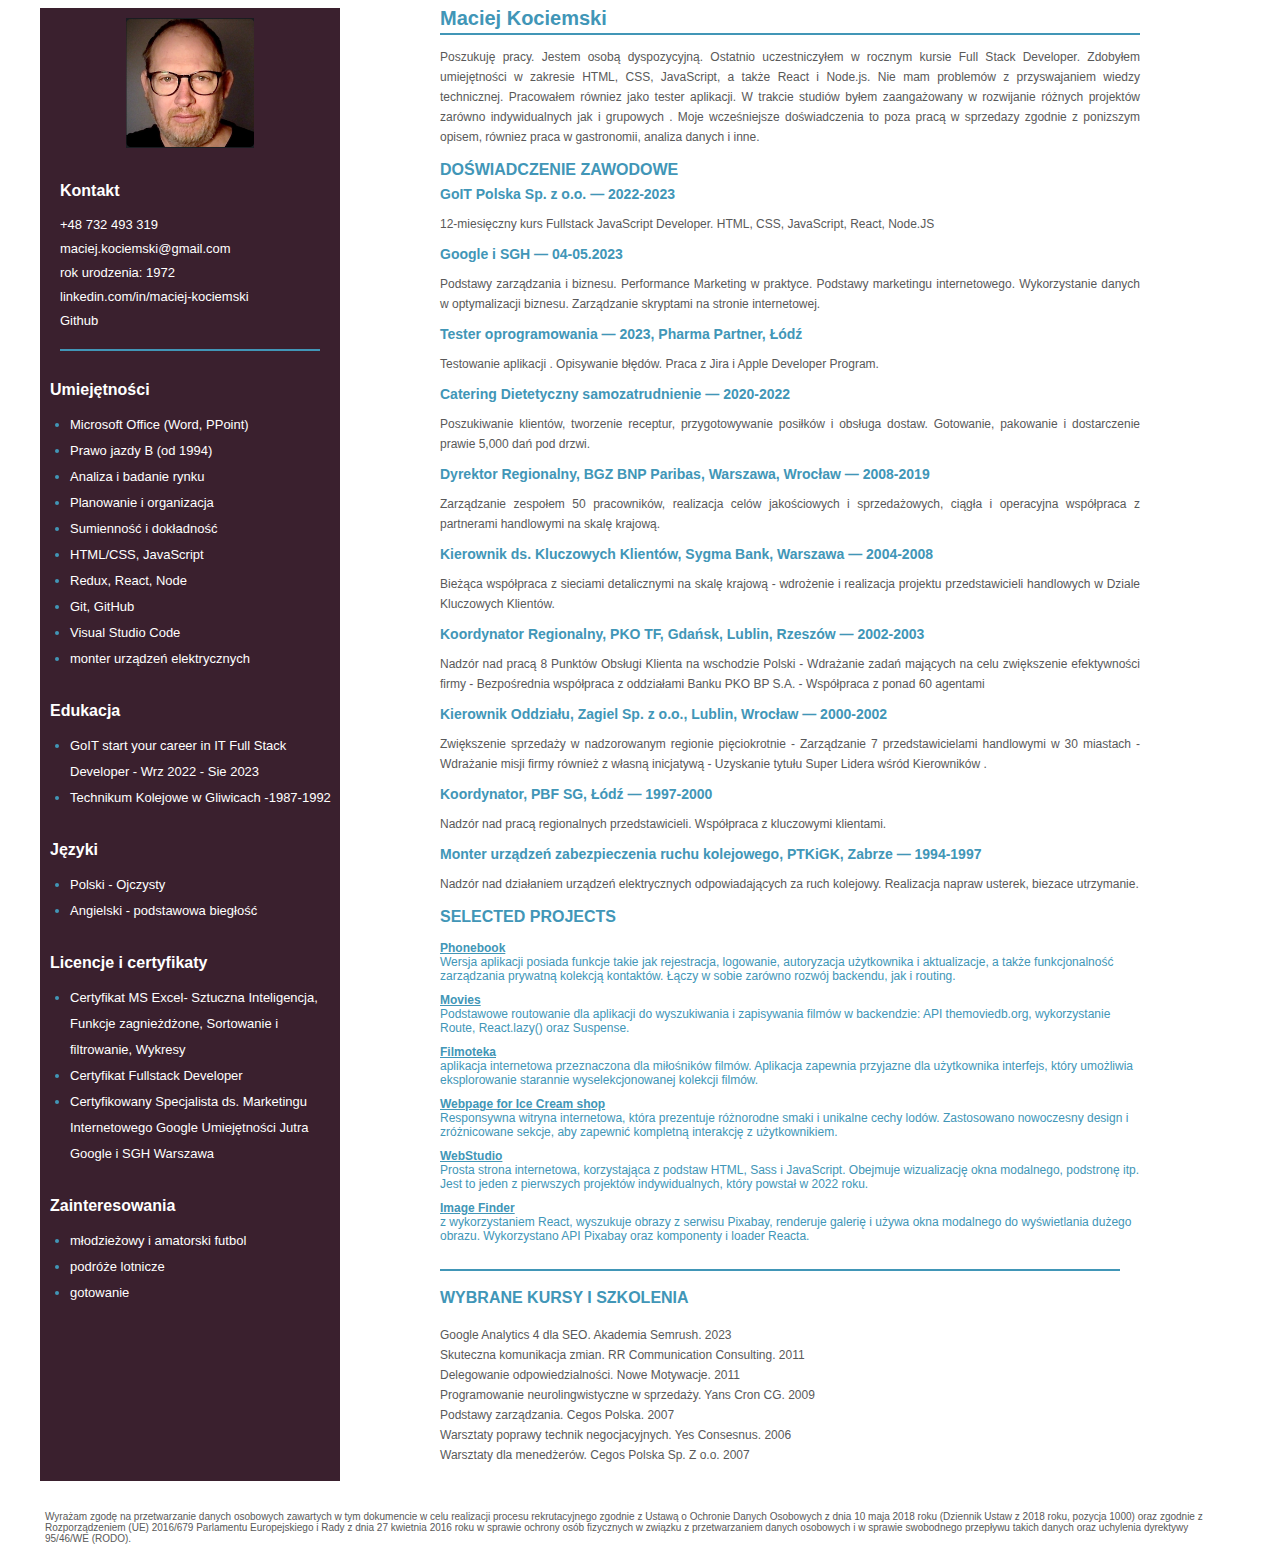
<file: cv_about/index.html>
<!DOCTYPE html>
<html lang="en">

<head>
    <meta charset="UTF-8" />
    <meta http-equiv="X-UA-Compatible" content="IE=edge" />
    <meta name="viewport" content="width=device-width, initial-scale=1.0" />
    <title>Cv - Maciej Kociemski</title>
    <link rel="preconnect" href="https://fonts.googleapis.com" />
    <link rel="preconnect" href="https://fonts.gstatic.com" crossorigin />
    <link href="https://fonts.googleapis.com/css2?family=Montserrat:wght@400;700&display=swap" rel="stylesheet" />
    <link href="style.css" rel="stylesheet" />
</head>

<body>
    <div class="wrapper">
        <main>
            <div class="main-description">
                <h1>Maciej Kociemski</h1>
                <h2 class="job-title"></h2>
                <!-- <h2 class="header-primary">O mnie</h2> -->
                <p class="description">
                    Poszukuję pracy. Jestem osobą dyspozycyjną. Ostatnio uczestniczyłem w rocznym kursie Full Stack
                    Developer. Zdobyłem umiejętności w zakresie HTML, CSS, JavaScript, a także React i Node.js. Nie mam problemów z przyswajaniem wiedzy technicznej. Pracowałem równiez jako tester aplikacji. W trakcie studiów byłem zaangażowany w rozwijanie różnych
                    projektów zarówno indywidualnych jak i grupowych . Moje wcześniejsze doświadczenia to poza
                    pracą w sprzedazy zgodnie z ponizszym opisem, równiez praca w gastronomii, analiza danych i inne.
                </p>
            </div>
            <h2 class="header-primary">Doświadczenie Zawodowe</h2>
            <!-- <div class="job-area">
                <h3 class="job-name">
                    3M - Wrocław— 2024 
                </h3>
                <p class="description">Production Line Operator</p>
            </div> -->
            <div class="job-area">
                <h3 class="job-name">
                    GoIT Polska Sp. z o.o. — 2022-2023
                </h3>
                <p class="description">12-miesięczny kurs Fullstack JavaScript Developer. HTML, CSS, JavaScript,
                    React,
                    Node.JS</p>
            </div>
            <div class="job-area">

                <h3 class="job-name">
                    Google i SGH — 04-05.2023
                </h3>
                <p class="description">Podstawy zarządzania i biznesu. Performance Marketing w praktyce. Podstawy
                    marketingu internetowego. Wykorzystanie
                    danych w optymalizacji biznesu. Zarządzanie skryptami na stronie internetowej.</p>
            </div>
            <div>

                <h3 class="job-name">
                    Tester oprogramowania — 2023, Pharma Partner, Łódź
                </h3>
                <p class="description">Testowanie aplikacji . Opisywanie błędów. Praca z Jira i Apple Developer Program.
                </p>
            </div>
            <div>

                <h3 class="job-name">
                    Catering Dietetyczny samozatrudnienie — 2020-2022
                </h3>
                <p class="description">Poszukiwanie klientów, tworzenie receptur, przygotowywanie posiłków i obsługa
                    dostaw.
                    Gotowanie, pakowanie i dostarczenie prawie 5,000 dań pod drzwi.</p>
            </div>

            <div>

                <h3 class="job-name">
                    Dyrektor Regionalny, BGZ BNP Paribas, Warszawa, Wrocław — 2008-2019
                </h3>
                <p class="description">Zarządzanie zespołem 50 pracowników, realizacja celów jakościowych i
                    sprzedażowych,
                    ciągła i operacyjna współpraca z partnerami handlowymi na skalę krajową.</p>
            </div>
            <div>

                <h3 class="job-name">
                    Kierownik ds. Kluczowych Klientów, Sygma Bank, Warszawa — 2004-2008
                </h3>
                <p class="description">Bieżąca współpraca z sieciami detalicznymi na skalę krajową - wdrożenie i
                    realizacja
                    projektu przedstawicieli handlowych w Dziale Kluczowych Klientów.</p>
            </div>
            <div>

                <h3 class="job-name">
                    Koordynator Regionalny, PKO TF, Gdańsk, Lublin, Rzeszów — 2002-2003
                </h3>
                <p class="description">Nadzór nad pracą 8 Punktów Obsługi Klienta na wschodzie Polski -
                    Wdrażanie zadań
                    mających na celu zwiększenie efektywności firmy - Bezpośrednia współpraca z oddziałami Banku PKO BP
                    S.A. -
                    Współpraca z ponad 60 agentami</p>
            </div>
            <div>

                <h3 class="job-name">
                    Kierownik Oddziału, Zagiel Sp. z o.o., Lublin, Wrocław — 2000-2002
                </h3>
                <p class="description">Zwiększenie sprzedaży w nadzorowanym regionie pięciokrotnie - Zarządzanie 7
                    przedstawicielami handlowymi w 30 miastach - Wdrażanie misji firmy również z własną inicjatywą -
                    Uzyskanie tytułu Super Lidera wśród Kierowników .</p>
            </div>
            <div>

                <h3 class="job-name">
                    Koordynator, PBF SG, Łódź — 1997-2000
                </h3>
                <p class="description">Nadzór nad pracą regionalnych przedstawicieli. Współpraca z kluczowymi
                    klientami.</p>
            </div>
            <div>

                <h3 class="job-name">
                    Monter urządzeń zabezpieczenia ruchu kolejowego, PTKiGK, Zabrze — 1994-1997
                </h3>
                <p class="description">Nadzór nad działaniem urządzeń elektrycznych odpowiadających za ruch kolejowy.
                    Realizacja napraw usterek, biezace utrzymanie.</p>
            </div>

            <div class="projects">
                <h2 class="header-primary">Selected projects</h2>
                <ul class="list-primary">
                    <li>
                        <div class="project-item">
                            <a class="list-primary-text" href="https://maciejkociemski.github.io/goit-react-hw-08-phonebook/" target="_blank">
                                Phonebook</a>
                            <span class="descript_"></span>
                            <p class="projects-description">
                                Wersja aplikacji posiada funkcje takie jak rejestracja, logowanie, autoryzacja użytkownika i aktualizacje, a
                                także funkcjonalność zarządzania prywatną kolekcją kontaktów. Łączy w sobie zarówno rozwój backendu, jak i routing.
                            </p>
                        </div>
                    </li>
                    <li>
                        <div class="project-item">
                            <a class="list-primary-text" href="https://maciejkociemski.github.io/goit-react-hw-05-movies/" target="_blank">
                                Movies</a>
                            <span></span>
                            <p class="projects-description">
                                Podstawowe routowanie dla aplikacji do wyszukiwania i zapisywania filmów w backendzie: API themoviedb.org, wykorzystanie
                                Route, React.lazy() oraz Suspense.
                            </p>
                        </div>
                    </li>
                    <li>
                        <div class="project-item">
                            <a class="list-primary-text" href="https://joanna-jasinska.github.io/Filmoteka/" target="_blank">Filmoteka</a>
                            <span></span>
                            <p class="projects-description">
                                aplikacja internetowa przeznaczona dla miłośników filmów. Aplikacja zapewnia przyjazne dla użytkownika interfejs, który
                                umożliwia eksplorowanie starannie wyselekcjonowanej kolekcji filmów.
                            </p>
                        </div>
                    </li>
                    <li>
                        <div class="project-item">
                            <a class="list-primary-text" href="https://maciekdul.github.io/IceCream-project/" target="_blank">
                                Webpage for Ice Cream shop</a>
                            <span></span>
                            <p class="projects-description">
                                Responsywna witryna internetowa, która prezentuje różnorodne smaki i unikalne cechy lodów. Zastosowano nowoczesny design
                                i zróżnicowane sekcje, aby zapewnić kompletną interakcję z użytkownikiem.
                            </p>
                        </div>

                    </li>

                    <li>
                        <div class="project-item">
                            <a class="list-primary-text" href="https://maciejkociemski.github.io/goit-markup-hw-08/" target="_blank">
                                WebStudio</a>
                            <span></span>
                            <p class="projects-description">
                                Prosta strona internetowa, korzystająca z podstaw HTML, Sass i JavaScript. Obejmuje wizualizację okna modalnego,
                                podstronę itp. Jest to jeden z pierwszych projektów indywidualnych, który powstał w 2022 roku.
                            </p>
                        </div>
                    </li>
                    <li>
                        <div class="project-item">
                            <a class="list-primary-text" href="https://maciejkociemski.github.io/goit-react-hw03-image-finder/" target="_blank">
                                Image Finder</a>
                            <span></span>
                            <p class="projects-description">
                                z wykorzystaniem React, wyszukuje obrazy z serwisu Pixabay, renderuje galerię i używa okna modalnego do wyświetlania dużego
                                obrazu. Wykorzystano API Pixabay oraz komponenty i loader Reacta.
                            </p>
                        </div>
                    </li>
                </ul>
            </div>

            <p class="underline"></p>

            <div>
                <h2 class="header-primary">Wybrane kursy i szkolenia</h2>
                <ul class="list-third">
                    <li><span class="list-third-item description">
                            Google Analytics 4 dla SEO. Akademia Semrush. 2023</span></li>
                    <li><span class="list-third-item description">
                            Skuteczna komunikacja zmian. RR Communication Consulting. 2011</span></li>
                    <li><span class="list-third-item description">
                            Delegowanie odpowiedzialności. Nowe Motywacje. 2011</span></li>
                    <li><span class="list-third-item description">
                            Programowanie neurolingwistyczne w sprzedaży. Yans Cron CG. 2009</span></li>
                    <li><span class="list-third-item description">
                            Podstawy zarządzania. Cegos Polska. 2007</span></li>
                    <li><span class="list-third-item description">
                            Warsztaty poprawy technik negocjacyjnych. Yes Consesnus. 2006</span></li>
                    <li><span class="list-third-item description">
                            Warsztaty dla menedżerów. Cegos Polska Sp. Z o.o. 2007</span></li>
                </ul>
            </div>


        </main>
        <aside>
            <img class="cv-photo" src="photo_cv_small.jpeg" width="300" height="auto" alt="Photography" />
            <div class="contact-block">
                <h2 class="header-secondary">Kontakt</h2>
                <p class="contact-links">
                    <a class="contact-links" href="tel:48 603 832 264">+48 732 493 319</a>
                    <br />
                    <a class="contact-links" href="mailto:maciej.kociemski@gmail.com">maciej.kociemski@gmail.com</a>
                    <br />
                    <span>rok urodzenia: 1972</span><br>
                    <a class="contact-links" href="https://linkedin.com/in/maciej-kociemski"
                        target="_blank">linkedin.com/in/maciej-kociemski
                    </a>
                    <br />
                    <a class="contact-links" href="https://github.com/MaciejKociemski" target="_blank">Github</a>
                </p>
                <p class="underline"></p>
            </div>
            <div class="skills-block">
                <h2 class="header-secondary">Umiejętności</h2>
                <ul class="list-secondary">
                    <li><span class="list-secondary-item">Microsoft Office (Word, PPoint)</span></li>
                    <li><span class="list-secondary-item">Prawo jazdy B (od 1994)</span></li>
                    <li><span class="list-secondary-item">Analiza i badanie rynku</span></li>
                    <li><span class="list-secondary-item">Planowanie i organizacja</span></li>
                    <li><span class="list-secondary-item">Sumienność i dokładność</span></li>
                    
                    <li><span class="list-secondary-item">HTML/CSS, JavaScript</span></li>
                    <!-- <li><span class="list-secondary-item">JavaScript</span></li> -->
                    <li><span class="list-secondary-item">Redux, React, Node</span></li>
                    <!-- <li><span class="list-secondary-item">React</span></li> -->
                    <!-- <li><span class="list-secondary-item">Node.js</span></li> -->
                    <li><span class="list-secondary-item">Git, GitHub</span></li>
                    <!-- <li><span class="list-secondary-item">DevTools</span></li> -->
                    <li><span class="list-secondary-item">Visual Studio Code</span></li>
                    <li><span class="list-secondary-item">monter urządzeń elektrycznych</span></li>
                    <!-- <li><span class="list-secondary-item">Sass</span></li> -->
                    <!-- <li><span class="list-secondary-item">Trello</span></li> -->
                    <!-- <li><span class="list-secondary-item">Looker Studio</span></li> -->
                    <!-- <li><span class="list-secondary-item">GetResponse</span></li> -->
                    <!-- <li><span class="list-secondary-item">Google Tag Manager</span></li> -->
                    <!-- <li><span class="list-secondary-item">Google Ads</span></li> -->
                </ul>
            </div>
            <div class="education-block">
                <h2 class="header-secondary">Edukacja</h2>
                <ul class="list-secondary">
                    <li><span class="list-secondary-item">GoIT start your career in IT Full Stack Developer - Wrz
                            2022 -
                            Sie 2023</span></li>
                    <li><span class="list-secondary-item">Technikum Kolejowe w Gliwicach -1987-1992</span></li>

                </ul>
            </div>
            <div class="languages-block">
                <h2 class="header-secondary">Języki</h2>
                <ul class="list-secondary">
                    <li><span class="list-secondary-item">Polski - Ojczysty</span></li>
                    <li><span class="list-secondary-item">Angielski - podstawowa biegłość</span></li>
                </ul>
            </div>


            <div class="licences-block">
                <h2 class="header-secondary">Licencje i certyfikaty</h2>
                <ul class="list-secondary">

                    <li>
                        <span class="list-secondary-item">Certyfikat MS Excel- Sztuczna Inteligencja, Funkcje
                            zagnieżdżone, Sortowanie i filtrowanie, Wykresy</span>
                    </li>
                    <li>
                        <span class="list-secondary-item">Certyfikat Fullstack Developer</span>
                    </li>
                    <li>
                        <span class="list-secondary-item">Certyfikowany Specjalista ds. Marketingu Internetowego
                            Google</span>

                        <span class="list-secondary-item">Umiejętności Jutra Google i SGH Warszawa</span>
                    </li>
                </ul>
            </div>
            <div class="interest-block">
                <h2 class="header-secondary">Zainteresowania</h2>

                <ul class="list-secondary">
                    <li><span class="list-secondary-item">młodzieżowy i amatorski futbol</span></li>
                    <li><span class="list-secondary-item">podróże lotnicze</span></li>
                    <li><span class="list-secondary-item">gotowanie</span></li>
                </ul>

            </div>
        </aside>
    </div>
    <footer class="wrapper-footer">
        <p class="text-footer">
            Wyrażam zgodę na przetwarzanie danych osobowych zawartych w tym dokumencie w celu
            realizacji procesu rekrutacyjnego zgodnie z Ustawą o Ochronie Danych Osobowych z dnia 10 maja 2018 roku
            (Dziennik Ustaw z 2018 roku, pozycja 1000) oraz zgodnie z Rozporządzeniem (UE) 2016/679 Parlamentu
            Europejskiego
            i Rady z dnia 27 kwietnia 2016 roku w sprawie ochrony osób fizycznych w związku z przetwarzaniem danych
            osobowych
            i w sprawie swobodnego przepływu takich danych oraz uchylenia dyrektywy 95/46/WE (RODO).
        </p>
    </footer>
</body>

</html>
</file>
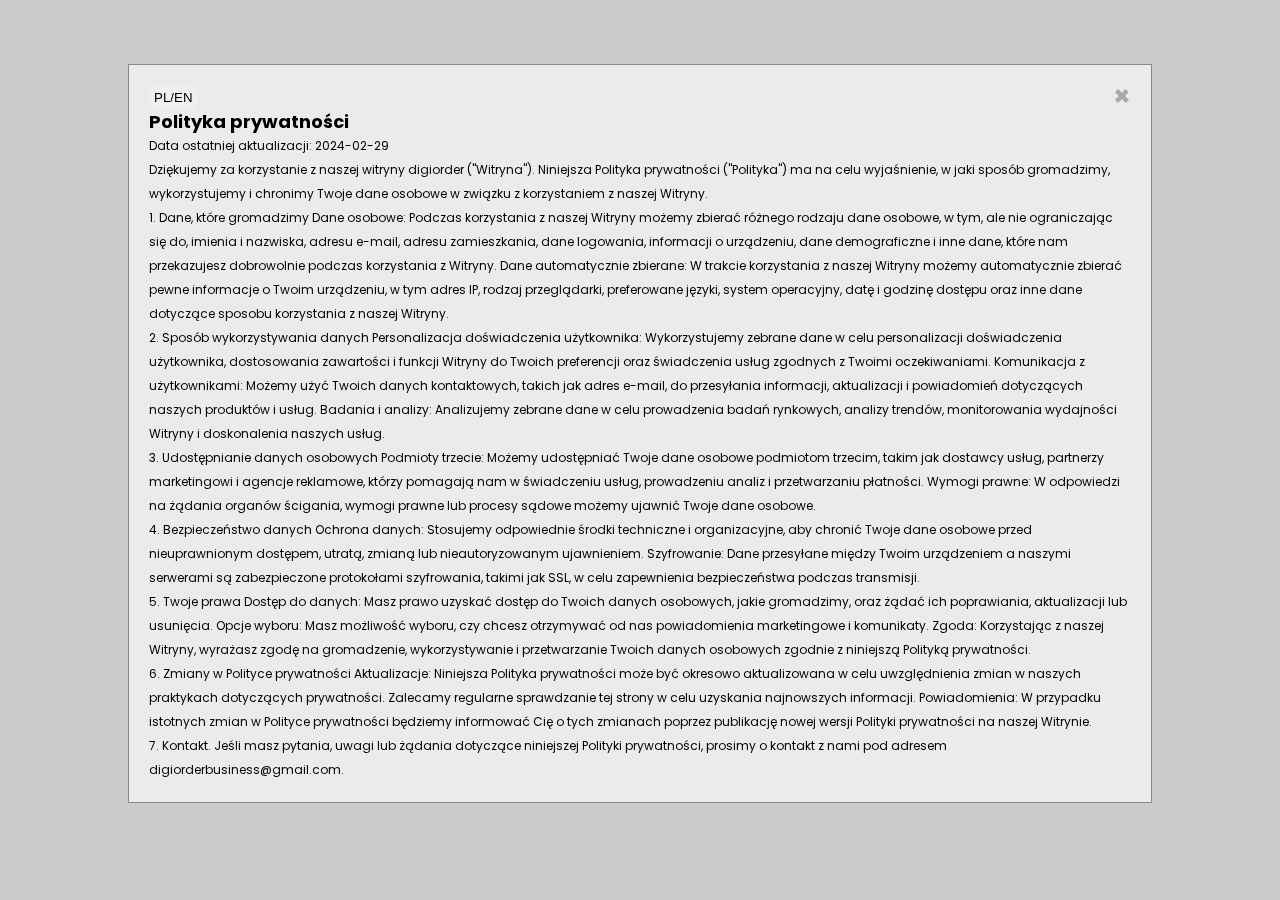
<file: pages/privacypolicy.html>
<!DOCTYPE html>
<html lang="pl">

<head>
    <meta charset="UTF-8">
    <meta name="viewport" content="width=device-width, initial-scale=1.0">
    <title>Polityka prywatności</title>
    <link rel="stylesheet" href="../style.css">
</head>

<body>
    <div id="myModal" class="modal">

        <div class="modal-content">
            <button class="modalChangeBtn" onclick="toggleLanguage()">PL/EN</button>
            <span class="close">&times;</span>
            <div id="privacy-policy">

            </div>

            </div> 
    </div>

    <script src="../js/modal.js"></script>
    <script src="../js/privacypolicy-lang.js"></script>
</body>

</html>
</file>
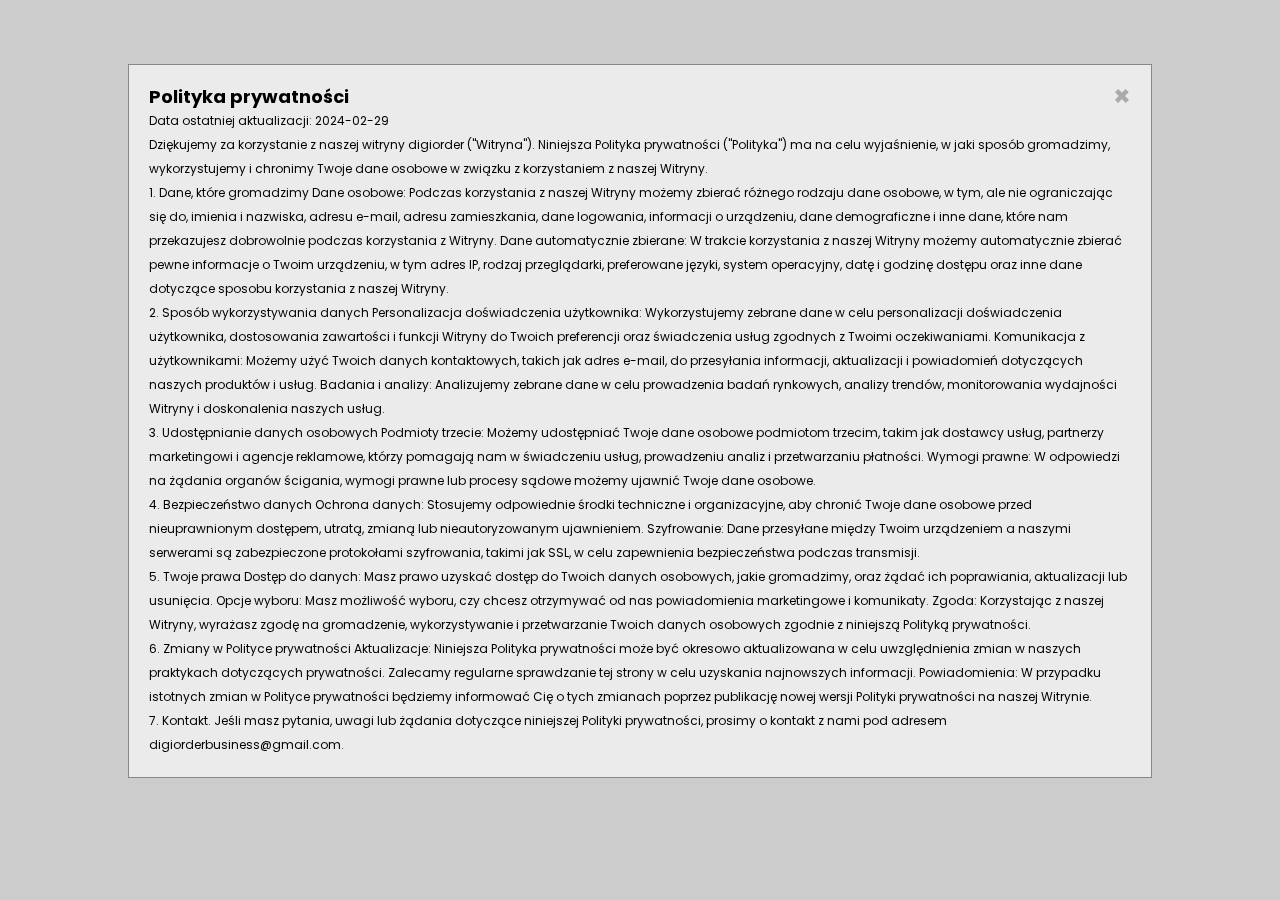
<file: pages/privatypolicy.html>
<!DOCTYPE html>
<html lang="pl">

<head>
    <meta charset="UTF-8">
    <meta name="viewport" content="width=device-width, initial-scale=1.0">
    <title>Polityka prywatności</title>
    <link rel="stylesheet" href="../style.css">
</head>

<body>
    <div id="myModal" class="modal">

        <div class="modal-content">

            <span class="close">&times;</span>

            <h2>Polityka prywatności</h2>
            <p>Data ostatniej aktualizacji: 2024-02-29</p>
            <p>Dziękujemy za korzystanie z naszej witryny digiorder ("Witryna"). Niniejsza Polityka prywatności
                ("Polityka") ma na celu wyjaśnienie, w jaki sposób gromadzimy, wykorzystujemy i chronimy Twoje dane
                osobowe w związku z korzystaniem z naszej Witryny.</p>
            <p>1. Dane, które gromadzimy
                Dane osobowe: Podczas korzystania z naszej Witryny możemy zbierać różnego rodzaju dane osobowe, w tym,
                ale nie
                ograniczając się do, imienia i nazwiska, adresu e-mail, adresu zamieszkania, dane logowania, informacji
                o urządzeniu,
                dane demograficzne i inne dane, które nam przekazujesz dobrowolnie podczas korzystania z Witryny.
                Dane automatycznie zbierane: W trakcie korzystania z naszej Witryny możemy automatycznie zbierać pewne
                informacje o
                Twoim urządzeniu, w tym adres IP, rodzaj przeglądarki, preferowane języki, system operacyjny, datę i
                godzinę dostępu
                oraz inne dane dotyczące sposobu korzystania z naszej Witryny.</p>
            <p>
                2. Sposób wykorzystywania danych
                Personalizacja doświadczenia użytkownika: Wykorzystujemy zebrane dane w celu personalizacji
                doświadczenia
                użytkownika,
                dostosowania zawartości i funkcji Witryny do Twoich preferencji oraz świadczenia usług zgodnych z Twoimi
                oczekiwaniami.
                Komunikacja z użytkownikami: Możemy użyć Twoich danych kontaktowych, takich jak adres e-mail, do
                przesyłania
                informacji,
                aktualizacji i powiadomień dotyczących naszych produktów i usług.
                Badania i analizy: Analizujemy zebrane dane w celu prowadzenia badań rynkowych, analizy trendów,
                monitorowania
                wydajności Witryny i doskonalenia naszych usług.</p>
            <p>
                3. Udostępnianie danych osobowych
                Podmioty trzecie: Możemy udostępniać Twoje dane osobowe podmiotom trzecim, takim jak dostawcy usług,
                partnerzy
                marketingowi i agencje reklamowe, którzy pomagają nam w świadczeniu usług, prowadzeniu analiz i
                przetwarzaniu płatności.
                Wymogi prawne: W odpowiedzi na żądania organów ścigania, wymogi prawne lub procesy sądowe możemy ujawnić
                Twoje dane
                osobowe.</p>

            <p>4. Bezpieczeństwo danych
                Ochrona danych: Stosujemy odpowiednie środki techniczne i organizacyjne, aby chronić Twoje dane osobowe
                przed
                nieuprawnionym dostępem, utratą, zmianą lub nieautoryzowanym ujawnieniem.
                Szyfrowanie: Dane przesyłane między Twoim urządzeniem a naszymi serwerami są zabezpieczone protokołami
                szyfrowania,
                takimi jak SSL, w celu zapewnienia bezpieczeństwa podczas transmisji.</p>
            <p>5. Twoje prawa
                Dostęp do danych: Masz prawo uzyskać dostęp do Twoich danych osobowych, jakie gromadzimy, oraz żądać ich
                poprawiania,
                aktualizacji lub usunięcia.
                Opcje wyboru: Masz możliwość wyboru, czy chcesz otrzymywać od nas powiadomienia marketingowe i
                komunikaty.
                Zgoda: Korzystając z naszej Witryny, wyrażasz zgodę na gromadzenie, wykorzystywanie i przetwarzanie
                Twoich danych
                osobowych zgodnie z niniejszą Polityką prywatności.
            </p>
            <p>
                6. Zmiany w Polityce prywatności
                Aktualizacje: Niniejsza Polityka prywatności może być okresowo aktualizowana w celu uwzględnienia zmian
                w naszych
                praktykach dotyczących prywatności. Zalecamy regularne sprawdzanie tej strony w celu uzyskania
                najnowszych informacji.
                Powiadomienia: W przypadku istotnych zmian w Polityce prywatności będziemy informować Cię o tych
                zmianach poprzez
                publikację nowej wersji Polityki prywatności na naszej Witrynie.</p>
            <p> 7. Kontakt.
                Jeśli masz pytania, uwagi lub żądania dotyczące niniejszej Polityki prywatności, prosimy o kontakt z
                nami pod adresem
                digiorderbusiness@gmail.com.</p>
        </div>
    </div>

    <script src="../js/modal.js"></script>
</body>

</html>
</file>
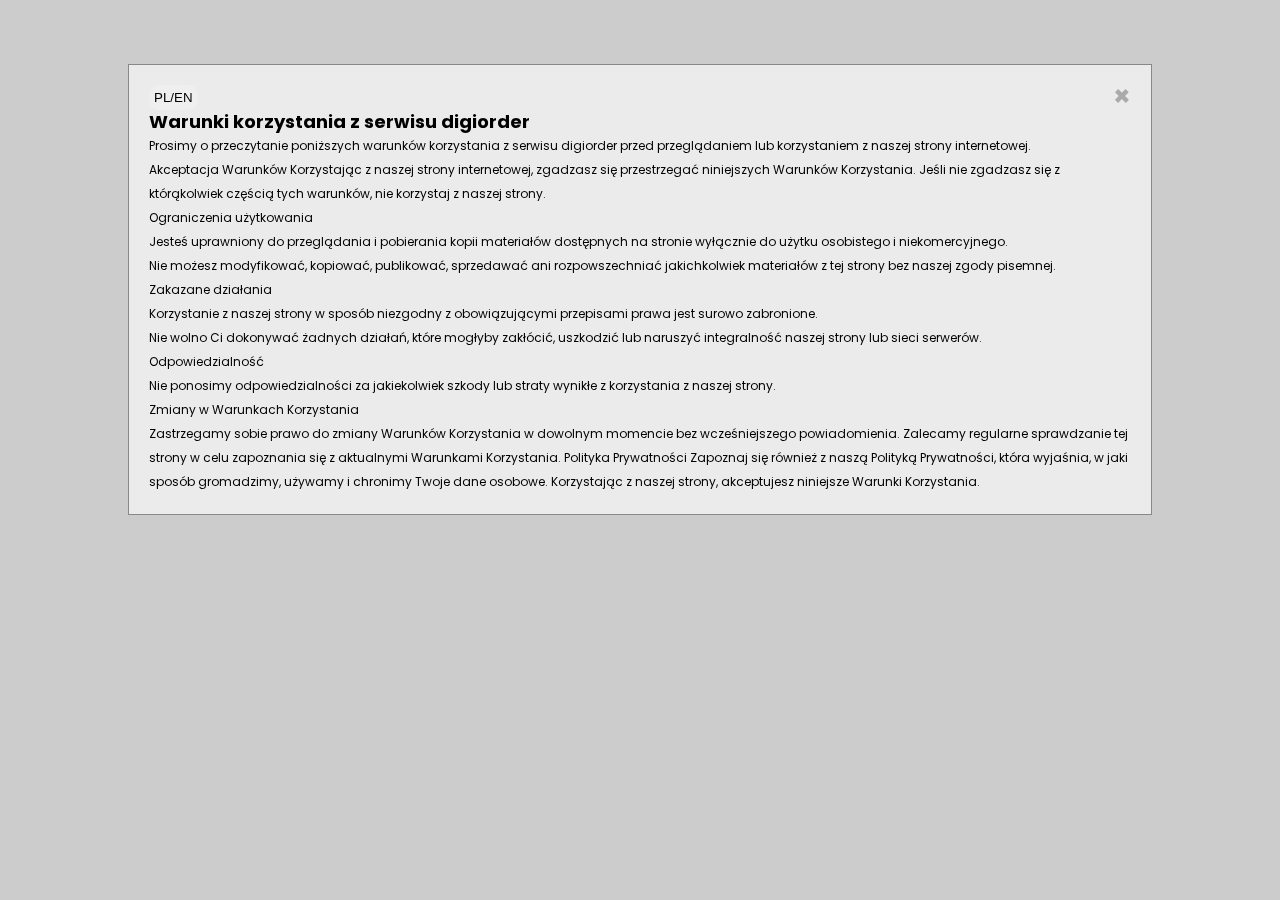
<file: pages/terms.html>
<!DOCTYPE html>
<html lang="en">

<head>
    <meta charset="UTF-8">
    <meta name="viewport" content="width=device-width, initial-scale=1.0">
    <title>terms and conditions</title>
    <link rel="stylesheet" href="../style.css">
</head>

<body>
    <div id="myModal" class="modal">
        <div class="modal-content">
            <button class="modalChangeBtn" onclick="toggleLanguage()">PL/EN</button>
            <span class="close">&times;</span>
            <div id="terms-and-conditions">
            </div>
            <script src="../js/modal.js"></script>
            <script src="../js/term-lang.js"></script>
        </div>
    </div>

</body>

</html>
</file>
<file: cv_about/style.css>
* {
  color: rgb(65, 150, 183);
}

body {
  font-family: Verdana, Geneva, Tahoma, sans-serif;
  background: #ffffff;
}

.wrapper {
  display: flex;
  flex-direction: row-reverse;
  justify-content: center;
  width: 1200px;
  margin: 0 auto 0 auto;
  background: #fff;
}

span {
  color: #fff;
}

.descript_ {
  color: #0077b5;
}
.wrapper-footer {
  display: flex;
  flex-direction: row-reverse;
  justify-content: center;
  width: 1200px;
  margin: 0 auto 0 auto;
  background: #ffffff;
  margin-top: 20px;
}

.text-footer {
  padding-left: 5px;
  padding-right: 5px;
  font-size: 10px;
  color: #595959;
}

aside {
  width: 400px;
  background: #2f1423f2;
  height: auto;
}

.cv-photo {
  border: transparent;
  margin-top: 10px;

  width: 300px;
  height: 130px;

  object-fit: contain;
}

.header-secondary {
  color: #ffffff;
}

.underline {
  border-bottom: 1px solid #fff;
  width: auto;
  margin-right: 20px;
}

.contact-links {
  text-decoration: none;
  color: #ffffff;
  font-size: 13px;
  line-height: 24px;
}

.bold {
  font-weight: 700;
}

.list-secondary {
  font-size: 13px;
  line-height: 26px;
  margin-left: 20px;
  padding-left: 0px;
  /* list-style-position: inside; */
}

.list-third {
  list-style: none;
}

.list-third-item {
  font-size: 13px;
  line-height: 24px;
  margin-left: -40px;
  padding-left: 0px;
  list-style-position: inside;
}

.list-secondary-item {
  color: #ffffff;
}

.contact-block {
  margin-top: 30px;
  margin-left: 20px;
}

.skills-block {
  margin-top: 30px;
  margin-left: 10px;
}

.education-block {
  margin-top: 30px;
  margin-left: 10px;
}

.licences-block {
  margin-top: 30px;
  margin-left: 10px;
}

.languages-block {
  margin-top: 30px;
  margin-left: 10px;
}

.interest-block {
  margin-top: 30px;
  margin-left: 10px;
}

main {
  padding: 5px 100px 0px 100px;
  height: auto;
}

.main-description {
  width: 700px;
}

.job-title {
  font-size: 13px;
  font-weight: 700;
  line-height: 17px;
  border-bottom: 2px solid;
  padding-bottom: 5px;
}

.underline {
  border-bottom: 2px solid;
  /* padding-bottom: 5px; */
}

h1 {
  font-size: 20px;
  font-weight: 700;
  line-height: 10px;
  margin: 0px;
}

h2 {
  font-size: 16px;
  margin-top: 5px;
  margin-bottom: 5px;
}

h3 {
  margin-top: 5px;
  margin-bottom: 5px;
}

.description {
  color: #595959;
  font-size: 12px;
  font-weight: 400;
  line-height: 20px;
  text-align: justify;
}

.projects {
  width: 700px;
}

.list-primary {
  font-size: 13px;
  font-weight: 700;
  line-height: 24px;
  padding-left: 0;
  list-style-position: inside;
  display: flex;
  flex-direction: column;
}

.list-primary li {
  display: flex;
  justify-content: space-between;
  margin-bottom: 10px;
}

.list-primary-item {
  color: #595959;
  font-size: 13px;
  font-weight: 400;
  line-height: 24px;
  text-decoration-line: underline;
  text-align: right;
}

.border {
  font-size: 4px;
  color: #ffffff;
  border-bottom: dashed 1px #a8a8a8;
}

.header-primary {
  padding-top: 2px;
  padding-bottom: 2px;
  text-transform: uppercase;
  font-size: 16px;
  font-weight: 700;
  line-height: 18px;
}

.job-name {
  font-size: 14px;
  font-weight: 700;
}

.highlight {
  color: #fb6d3a;
}

.job-date {
  color: #a8a8a8;
  font-size: 12px;
  font-weight: 400;
  margin-top: 5px;
  margin-bottom: 5px;
}

.job-list {
  font-size: 13px;
  font-weight: 400;
  line-height: 20px;
  text-align: justify;
  margin-top: 5px;
}

.education {
  margin-top: 20px;
}

.university {
  color: #fb6d3a;
  font-size: 15px;
  font-weight: 700;
  line-height: 20px;
}
/* 
.other {
  color: #ffffff;
  font-size: 13px;
  line-height: 20px;
  padding-right: 30px;
} */

.projects-description {
  display: flex;
  margin: 0px;
}

.project-item {
  font-size: 12px;
  font-weight: 400;
  line-height: 14px;
}

.list-primary-text {
  font-weight: 700;
}

.linkedin-icon {
  fill: #0077b5;
  margin-top: 15px;
  margin-left: 15px;
}

.github-icon {
  fill: #0077b5;
  /* margin-top: 15px;
    margin-left: 15px; */
}
</file>
<file: style.css>
@import url("https://fonts.googleapis.com/css2?family=Poppins:ital,wght@0,300;0,400;0,500;0,700;1,300;1,400;1,500;1,700&family=Roboto:wght@100;400;700&display=swap");

:root {
  --logo-color: #932475;
  --hover-color: #e0b7ea;
  --black-color: #000000;
  --pricing-card-color: #faf3e8;
  --pricing-card-color-hover: #fffefb;
  --linkedin-color: #005ebf;
  --github-color: #201f1f;
  --facebook-color: #3c6dbd;
  --yt-color: #b63d3d;
  --instagram-color: #bd3bd8;
  --social-gray-color: #bebaba;
  --social-darkgray-color: #979393;
  --lightyellow-color: #eff0c5;
  --darkyellow-color: #f9ef84;
  --inspiration-box-color: #ebe7e7;
  --card-hover-color: #f3ebfa;
  --card-color: #faf7fc;
}

* {
  padding: 0;
  margin: 0;
  outline: none;
  border: none;
  box-sizing: border-box;
}

img {
  width: 100%;
  display: flex;
}

a {
  text-decoration: none;
}

body {
  font-family: "Poppins", sans-serif;
  background-color: #fff !important;
}

.darkmode {
  position: fixed;
  top: 15%;
  left: 50px;
  background-color: var(--card-hover-color-color);
  border: none;
  border-radius: 50%;
  padding: 10px;
  font-size: 20px;
  cursor: pointer;
  transition: all 0.3s ease;
  animation: heartbeat 3s infinite;
  z-index: 10;
}

.darkmode i {
  font-size: 30px;
  color: var(--logo-color);
}

.darkmode:hover {
  width: 50px;
  height: 50px;
  background-color: var(--hover-color);
  color: var(--card-color);
}

@keyframes heartbeat {
  0% {
    transform: scale(1);
  }
  20% {
    transform: scale(1.1);
  }
  50% {
    transform: scale(1.2);
  }
  100% {
    transform: scale(1.05);
  }
}

nav {
  max-width: 1200px;
  margin: auto;
  padding: 2rem 2rem;
  display: flex;
  align-items: center;
  justify-content: space-between;
  gap: 0.5rem;
}

.nav-logo {
  max-width: 150px;
}

.nav-links {
  list-style: none;
  display: flex;
  align-items: center;
  gap: 2rem;
}
nav.open .nav-logo {
  display: none;
}

nav.open ul {
  display: flex;
}

.link a {
  position: relative;
  padding-bottom: 0.75rem;
  color: #555;
  display: inline-block;
}

.link a::after {
  content: "";
  position: absolute;
  height: 2px;
  width: 0;
  bottom: -10px;
  left: 0;
  background-color: #8721a0;
  transition: all 0.3s ease;
}

.link:hover a::after {
  width: 70px;
  cursor: pointer;
}

.btn {
  padding: 0.5rem 1rem;
  font-size: 1rem;
  color: #fff;
  background-color: var(--logo-color);
  border-radius: 5px;
  cursor: pointer;
  transition: all 0.3s ease;
}

.btn:hover {
  background-color: var(--hover-color);
  color: var(--logo-color);
}

.btn_change_language {
  margin: 5px;
  padding: 0.3rem 0.5rem;
  font-size: 0.8rem;
  color: #fff;
  background-color: var(--logo-color);
  border-radius: 5px;
  cursor: pointer;
  transition: all 0.3s ease;
}

.btn_change_language:hover {
  background-color: var(--hover-color);
  color: var(--logo-color);
}
.container {
  max-width: 1200px;
  margin: auto;
  padding: 5rem 2rem;
}

.container .content p {
  color: var(--social-darkgray-color);
}

.blur {
  position: absolute;

  box-shadow: 0 0 300px 50px var(--logo-color);
  z-index: 100;
}

header {
  position: relative;
  padding-top: 2rem;
  display: grid;
  grid-template-columns: repeat(2, 1fr);
  align-items: center;
  gap: 2rem;
  text-align: justify;
}

.image-header {
  filter: blur(1px);
  border-radius: 5px;
}

header .content h4 {
  margin-bottom: 1rem;
  color: var(--logo-color);
  font-size: 1rem;
  font-weight: 600;
}

header .content h1 {
  margin-bottom: 1rem;
  color: var(--logo-color);
  font-size: 1.5rem;
  font-weight: 700;
  line-height: 3rem;
}

header .content h1 span {
  -webkit-text-fill-color: transparent;
  -webkit-text-stroke: 1px var(--logo-color);
}

header .content p {
  margin-bottom: 2rem;
}

header .image {
  position: relative;
}

header .image::before {
  content: "x";
  position: absolute;
  top: -55px;
  left: 50%;
  transform: translateX(-50%);
  font-size: 40rem;
  font-weight: 400;
  line-height: 20rem;
  color: var(--logo-color);
  opacity: 0.4;
  z-index: -100;
}

header .image img {
  max-width: 600px;
  margin: auto;
}

section .header {
  margin-bottom: 1rem;
  color: var(--logo-color);
  text-align: center;
  font-weight: 600;
  font-size: 2.25rem;
}

.features {
  margin-top: 4rem;
  display: grid;
  grid-template-columns: repeat(4, 1fr);
  gap: 2rem;
}

.features .card {
  background-color: var(--card-color);
  padding: 1rem;
  border: 2px solid transparent;
  border-radius: 5px;
  transition: all 0.3s ease;
}

.features .card:hover {
  background-color: var(--card-hover-color);
  border-color: var(--card-color);
  color: var(--logo-color);
}

.features .card span {
  display: inline-block;

  padding: 2px 9px;
  margin-bottom: 1rem;
  font-size: 1.74rem;
}

.cv {
  font-size: 1.25rem;
  color: #932475;
}

.features .card h4 {
  margin-bottom: 0.5rem;
  font-size: 1rem;
  font-weight: 600;
}

.features .card p {
  color: inherit;
  margin-bottom: 1rem;
  font-size: 0.75rem;
  /* text-align:justify; */
}

.features .card a {
  color: #932475;
  font-size: 0.75rem;
  transition: all 0.3s ease;
}

.features .card a:hover {
  color: var(--hover-color);
}

.portfolio-items {
  margin-top: 4rem;
  display: grid;
  grid-template-columns: repeat(3, 2fr);
  gap: 2rem;
}

.portfolio-items .item {
  background-color: var(--pricing-card-color-hover);
  border-radius: 10px;
  border-bottom: 4px solid transparent;
  cursor: pointer;
  box-shadow: 0 5px 32px rgba(0, 0, 0, 0.35);
  transition: all 0.3s ease;
}
.portfolio .portfolio-items .item:hover {
  background-color: var(--inspiration-box-color);
}

.portfolio .portfolio-items .item .info h4 {
  font-size: 0.8rem;
  color: var(--logo-color);
}

.portfolio .portfolio-items .item img {
  filter: blur(0px);
  width: 95%;
  margin: auto;
  margin-top: 5px;
  height: 240px;
  object-fit: cover;
  object-position: top;
  box-shadow: 1px 1px 5px 1px rgba(0, 0, 0, 0.15);
  border-radius: 10px 10px 20px 20px;
}

.portfolio .portfolio-items .item .info {
  display: flex;
  flex-direction: column;
  gap: 14px;
  padding: 20px 32px 42px;
}

.portfolio .portfolio-items .item .info p {
  font-size: 12px;
}

.portfolio .portfolio-items .item .info a {
  font-size: 12px;
  color: var(--logo-color);
}
.portfolio .portfolio-items .item .info a:hover {
  color: var(--hover-color);
}

.portfolio .portfolio-items .item .info .other {
  text-align: right;
  font-size: 0.7rem;
  color: var(--logo-color);
}

.portfolio .portfolio-items .item .info .other:hover {
  color: var(--instagram-color);
}

.more {
  display: none;
}

.portfolio .portfolio-items .item .info a i {
  margin-left: 5px;
  font-size: 18px;
  color: var(--black-color);
  border: 1px solid black;
  border-radius: 50%;
  padding: 5px 5px;
}
.portfolio .portfolio-items .item .info a i:hover {
  color: var(--pricing-card-color-hover);
  background-color: #000000;
}

.skills {
  text-align: justify;
  display: flex;
  justify-content: space-around;
  /* padding: 30px 80px; */
}

.skills .left {
  width: 680px;
  padding: 0px 80px 0px 0px;
}

.skills .left .info h3 {
  color: var(--logo-color);
  text-transform: capitalize;
  font-size: 1.2rem;
  margin-bottom: 20px;
}

.skills .left .info p {
  font-size: 0.8rem;
  margin-bottom: 20px;
}

.skills .left .button {
  margin-top: 30px;
  padding: 0.8rem 1.5rem;
  font-size: 0.8rem;
  color: #fff;
  background-color: var(--logo-color);
  border-radius: 5px;
  cursor: pointer;
  transition: all 0.3s ease;
}

.skills .left .button:hover {
  background-color: var(--hover-color);
  color: var(--logo-color);
}

.skills .right {
  width: 420px;
  height: 100px;
  display: grid;
  margin-top: 50px;
  grid-template-columns: repeat(10, 2fr);
}

.skills .right .item {
  color: var(--black-color);
}

.sub-header {
  max-width: 600px;
  margin: auto;
  text-align: center;
  color: var(--black-color);
}

.pricing {
  margin-top: 4rem;
  display: grid;
  grid-template-columns: repeat(3, 1fr);
  gap: 2rem;
}

.pricing .card {
  padding: 3rem 2rem;
  background-color: var(--pricing-card-color);
  display: flex;
  border: 2px solid transparent;
  border-radius: 5px;
  transition: all 0.3s ease;
}

.pricing .card:hover {
  background-color: var(--pricing-card-color-hover);
  border-color: var(--pricing-card-color);
  color: var(--logo-color);
}

.pricing .card .content {
  display: flex;
  flex-direction: column;
  justify-content: space-between;
  flex: 1;
  margin-bottom: 2rem;
}

.pricing .card h4 {
  margin-bottom: 1rem;
  color: var(--black-color);
  font-size: 1rem;
  font-weight: 500;
}

.pricing .card h3 {
  color: var(--logo-color);
  padding-bottom: 1rem;
  margin-bottom: 2rem;
  font-size: 1.5rem;
  font-size: 600;
  border-bottom: 3px dashed var(--logo-color);
}

.pricing .card p {
  color: var(--black-color);
  margin-bottom: 0.75rem;
  font-size: 0.75rem;
}

.pricing .card p i {
  color: #555;
  font-size: 1rem;
  margin-right: 0.5rem;
}

.pricing .card button {
  width: 100%;
  background-color: transparent;
  color: var(--logo-color);
  border: 1px solid var(--hover-color);
  margin-top: 2rem;
}

.pricing .card button:hover {
  background-color: var(--pricing-card-color);
  color: var(--black-color);
  border: 1px solid var(--pricing-card-color-hover);
}
.todo{
  color: var(--facebook-color);
  font-size: 0.6rem;
}

footer {
  position: relative;
  display: grid;
  grid-template-columns: repeat(4, 1fr);
  gap: 2rem;
}

footer .column .logo {
  max-width: 150px;
  margin-bottom: 2rem;
}

footer .column p {
  color: var(--social-gray-color);
  margin-bottom: 2rem;
  font-size: 0.75rem;
}

footer .column .socials {
  display: flex;
  align-items: center;
  gap: 0.5rem;
}

footer .column .socials a {
  color: #555;
  border: 1px solid #555;
  padding: 4px 8px;
  border-radius: 100%;
  font-size: 1rem;
  transition: all 0.3s ease;
}

footer .column .socials a:first-child {
  color: var(--linkedin-color);
  border: 1px solid var(--linkedin-color);
}
footer .column .socials a:nth-child(2) {
  color: var(--github-color);
  border: 1px solid var(--github-color);
}
footer .column .socials a:nth-child(3) {
  color: var(--facebook-color);
  border: 1px solid var(--facebook-color);
}
footer .column .socials a:nth-child(4) {
  color: var(--yt-color);
  border: 1px solid var(--yt-color);
}
footer .column .socials a:nth-child(5) {
  color: var(--instagram-color);
  border: 1px solid var(--instagram-color);
}

footer .column .socials a:hover:first-child {
  color: #fff;
  background-color: var(--linkedin-color);
}
footer .column .socials a:hover:nth-child(2) {
  color: #fff;
  background-color: var(--github-color);
}
footer .column .socials a:hover:nth-child(3) {
  color: #fff;
  background-color: var(--facebook-color);
}
footer .column .socials a:hover:nth-child(4) {
  color: #fff;
  background-color: var(--yt-color);
}
footer .column .socials a:hover:nth-child(5) {
  color: #fff;
  background-color: var(--instagram-color);
}

footer .column h4 {
  color: var(--social-darkgray-color);
  font-weight: 600;
  font-size: 1.2rem;
  margin-bottom: 2rem;
}

footer .column > a {
  display: block;
  color: var(--social-gray-color);
  font-weight: 300;
  font-size: 0.75rem;
  margin-bottom: 1rem;
  transition: all 0.3s ease;
}

footer .column > a:hover {
  color: var(--social-darkgray-color);
  font-weight: 500;
}

.copyright {
  max-width: 1200px;
  margin: auto;
  text-align: center;
  color: var(--social-gray-color);
  font-size: 0.5rem;
  padding: 1rem;
}

.feedback .ideas {
  padding: 110px 85px;
}

.feedback .customers {
  margin-top: 50px;
  display: grid;
  grid-template-columns: repeat(3, 1fr);
  gap: 40px;
}

.feedback .customers .item {
  display: flex;
  flex-direction: column;
  gap: 20px;
  border: 2px solid var(--card-color);
  border-radius: 10px;
  background-color: var(--card-color);
  cursor: pointer;
  transition: all 0.3s ease;
}

.feedback .customers .item .rating {
  padding: 10px;

  font-size: 1rem;
}

.feedback .customers .item .rating span {
  text-transform: uppercase;
  color: var(--logo-color);
}

.feedback .customers .item:hover {
  border-color: var(--pricing-card-color-hover);
  background-color: var(--card-hover-color);
}

.ideas .customers .item:hover {
  border-color: var(--card-hover-color);
  background-color: var(--card-hover-color);
}

.feedback .customers .item p {
  line-height: 22px;
  font-size: 12px;
  padding: 5px;
  line-height: 2rem;
  color: var(--logo-color);
}

.ideas-btn {
  padding: 0.5rem 0.5rem;
  font-size: 12px;
  color: var(--logo-color);
  background-color: #fff;
  border: 1px solid var(--logo-color);
  border-radius: 5rem;
}

.feedback .customers .item .user {
  display: flex;
  align-items: center;
  gap: 10px;
}

.feedback .customers .item img {
  width: 40px;
  height: 40px;
  object-fit: cover;
  border-radius: 50%;
  filter: blur(5px);
}

.feedback .customers .item .user h5 {
  font-size: 12px;
  font-weight: 500;
  margin-bottom: 3px;
}

.feedback .customers .item .user h3 {
  font-size: 13px;
  font-weight: 600;
}

#menuButton {
  padding: 0.5rem 0.5rem;
  font-size: 22px;
  color: var(--logo-color);
  background-color: #fff;
  border: 1px solid var(--logo-color);
  border-radius: 5px;
  display: none;
}
#menuButton:hover {
  cursor: pointer;
  color: var(--pricing-card-color);
  background-color: var(--logo-color);
}

.inspiration {
  margin-top: 4rem;
  display: grid;
  grid-template-columns: repeat(5, 4fr);
  align-items: center;
  gap: 2rem;
  background-color: rgb(239, 239, 232, 50%);
  /* padding: 5rem; */
  border-radius: 20px;
}

.inspiration .inspiration-element {
  border: 1px solid var(--pricing-card-color);
  background: var(--pricing-card-color-hover);
  border-radius: 15px;
  box-shadow: 0 3px 10px rgba(0, 0, 0, 0.15);
  text-align: center;
  text-decoration: none;
  padding: 1rem 2rem;
}

.inspiration .inspiration-element:hover {
  cursor: pointer;
  background-color: var(--card-hover-color);
  box-shadow: 0 3px 20px rgba(0, 0, 0, 0.15);
  transition: all 0.3s ease;
}
.inspiration .inspiration-element p {
  color: var(--logo-color);
  font-weight: 300;
  font-size: 0.9rem;
}

.scroll-to-top {
  position: fixed;
  bottom: 20px;
  right: 50px;
  background-color: var(--card-hover-color-color);
  color: var(--logo-color);
  border: none;
  border-radius: 50%;
  padding: 10px;
  font-size: 20px;
  cursor: pointer;
  display: none;
  transition: all 0.3s ease;
  animation: heartbeat 3s infinite;
}
.scroll-to-top:hover {
  background-color: var(--hover-color);
  color: var(--logo-color);
}

form {
  width: 100%;
  margin-top: 20px;
  position: relative;
}

form input {
  width: 100%;
  background-color: var(--card-color);
  border: none;
  padding: 13px;
  border-radius: 100px;
  font-weight: 400;
  font-size: 13px;
}

form button {
  display: flex;
  align-items: center;
  justify-content: center;
  width: 45px;
  height: 45px;
  background: var(--card-hover-color);
  border: none;
  border-radius: 50%;
  position: absolute;
  top: 0;
  right: 0;
  cursor: pointer;
  transition: background-color 0.3s ease;
}

form button:hover {
  background-color: var(--hover-color);
}

@media (max-width: 900px) {
  .nav-links {
    display: none;
  }
  .nav-links {
    font-size: 14px;
    gap: 2rem;
  }

  .btn {
    display: none;
  }
  header {
    grid-template-columns: repeat(1, 1fr);
    font-size: 0.85rem;
  }

  .feedback .customers {
    grid-template-columns: repeat(1, 3fr);
  }
  .header .image {
    grid-area: 1/1/2/2;
  }
  .features {
    grid-template-columns: repeat(2, 1fr);
  }
  .portfolio-items {
    grid-template-columns: repeat(2, 3fr);
  }

  .pricing {
    grid-template-columns: repeat(2, 1fr);
  }

  footer {
    grid-template-columns: 1fr 200px;
  }

  #menuButton {
    display: flex;
  }

  .inspiration {
    grid-template-columns: repeat(2, 10fr);
  }
}

@media (max-width: 468px) {
  .image-header {
    display: none;
  }
  header .image::before {
    display: none;
  }

  .nav-links {
    font-size: 12px;
    gap: 1rem;
  }
  .features {
    grid-template-columns: repeat(1, 1fr);
  }

  .portfolio-items {
    grid-template-columns: repeat(1, 4fr);
  }
  .skills .left {
    padding: 0px 40px 0px 0px;
  }

  .skills .right {
    grid-template-columns: repeat(2, 10fr);
    gap: 10px;
  }

  .feedback {
    margin-top: 10rem;
  }
  .pricing {
    grid-template-columns: repeat(1, 1fr);
  }

  footer {
    grid-template-columns: repeat(1, 3fr);
  }

  .inspiration {
    width: 100%;
    grid-template-columns: repeat(2, 20fr);
  }

  footer .column .socials a {
    padding: 2px 5px;
    font-size: 0.75rem;
  }
}
.modal {
  position: fixed;
  z-index: 1;
  left: 0;
  top: 0;
  width: 100%;
  height: 100%;
  overflow: auto;
  background-color: rgb(0, 0, 0);
  background-color: rgba(0, 0, 0, 0.2);
  font-size: 12px;
  line-height: 24px;
}

.modal-content {
  background-color: rgba(255, 255, 255, 0.6);
  margin: 5% auto;
  padding: 20px;
  border: 1px solid #888;
  width: 80%;
}

.close {
  color: #aaa;
  float: right;
  font-size: 28px;
  font-weight: bold;
}

.modalChangeBtn {
  padding: 5px 5px;
  border-radius: 10px;
}
.close:hover,
.close:focus {
  color: black;
  text-decoration: none;
  cursor: pointer;
}

.term {
  list-style: none;
}
</file>
